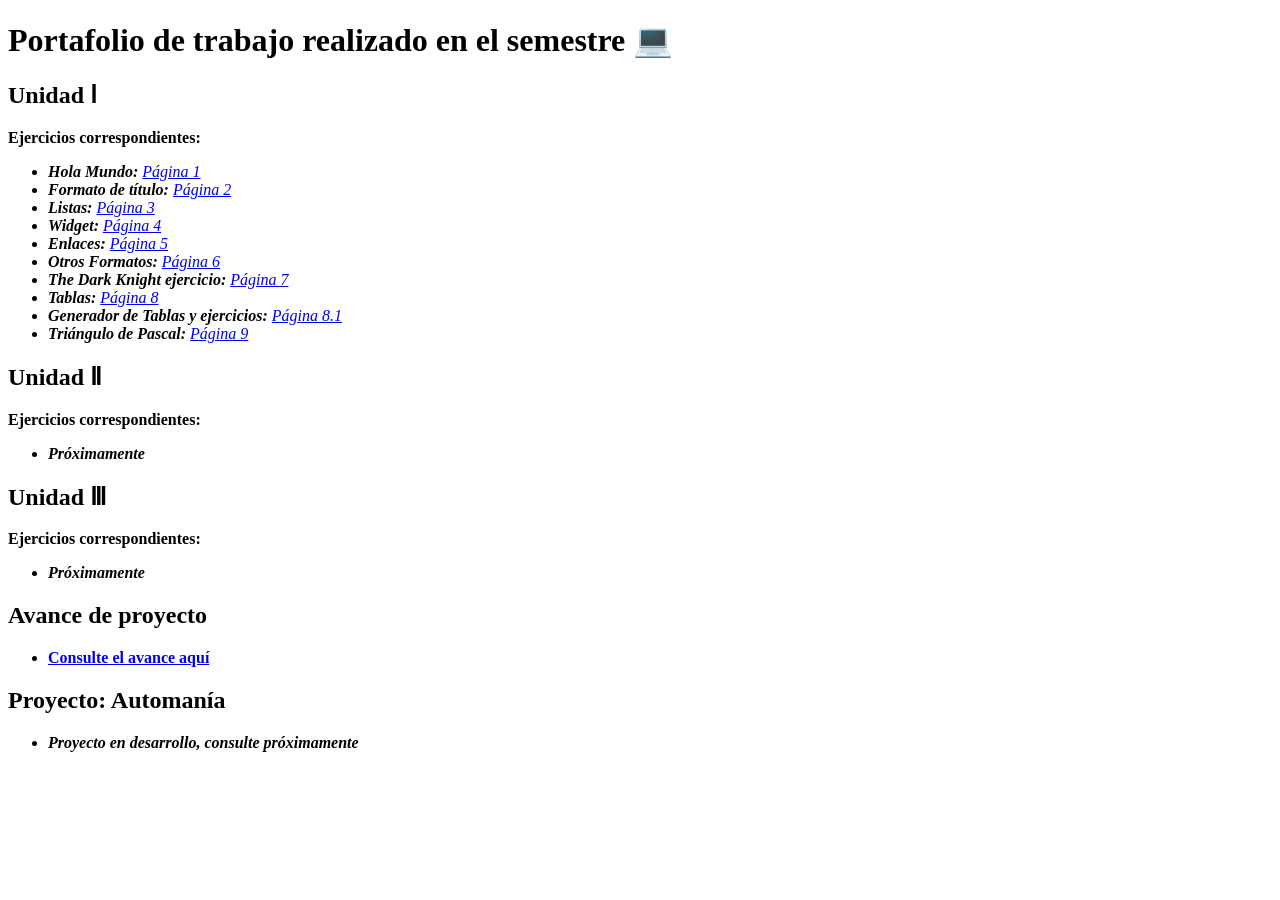
<file: index.html>
<!DOCTYPE html>
<html lang = "es">
  <head>
    <meta charset="utf-8">
    <title>Portafolio - Carlos Cañizales</title>
  </head>
  <body>
      
    
    <h1>Portafolio de trabajo realizado en el semestre 💻</h1>
      
    <h2>Unidad &#8544;</h2>
    <b>Ejercicios correspondientes:</b>
    <ul>
      <li><i><strong>Hola Mundo: </strong><a href="unidad_1/Pag1.html"> Página 1</a></i></li>
      <li><i><strong>Formato de título: </strong><a href="unidad_1/Pag2.html"> Página 2</a></i></li>
      <li><i><strong>Listas: </strong><a href="unidad_1/Pag3.html"> Página 3</a></i></li>
      <li><i><strong>Widget: </strong><a href="unidad_1/Pag4.html"> Página 4</a></i></li>
      <li><i><strong>Enlaces: </strong><a href="unidad_1/Pag5.html"> Página 5</a></i></li>
      <li><i><strong>Otros Formatos: </strong><a href="unidad_1/Pag6.html"> Página 6</a></i></li>
      <li><i><strong>The Dark Knight ejercicio: </strong><a href="unidad_1/Pag7.html"> Página 7</a></i></li>
      <li><i><strong>Tablas: </strong><a href="unidad_1/Pag8.html">Página 8</a></i></li>
      <li><i><strong>Generador de Tablas y ejercicios: </strong><a href="unidad_1/Pag8.1.html">Página 8.1</a></i></li>
      <li><i><strong>Triángulo de Pascal: </strong><a href="unidad_1/Pag9.html"> Página 9</a></i></li>
    </ul>

    
    <h2>Unidad &#8545;</h2>
    <b>Ejercicios correspondientes:</b>
    <ul>
        <li><b><i>Próximamente</i></b></li>
    </ul>
    
    <h2>Unidad &#8546;</h2>
    <b>Ejercicios correspondientes:</b>
    <ul>
        <li><b><i>Próximamente</i></b></li>
    </ul>
    
    <h2>Avance de proyecto</h2>
    <ul>
        <li><a href="proyecto/Avance_proyecto.html"><b>Consulte el avance aquí</b></a></li>
    </ul>
      
    <h2>Proyecto: Automanía</h2>
    <ul>
        <li><b><i>Proyecto en desarrollo, consulte próximamente</i></b></li>
    </ul>
  </body>
</html>
</file>
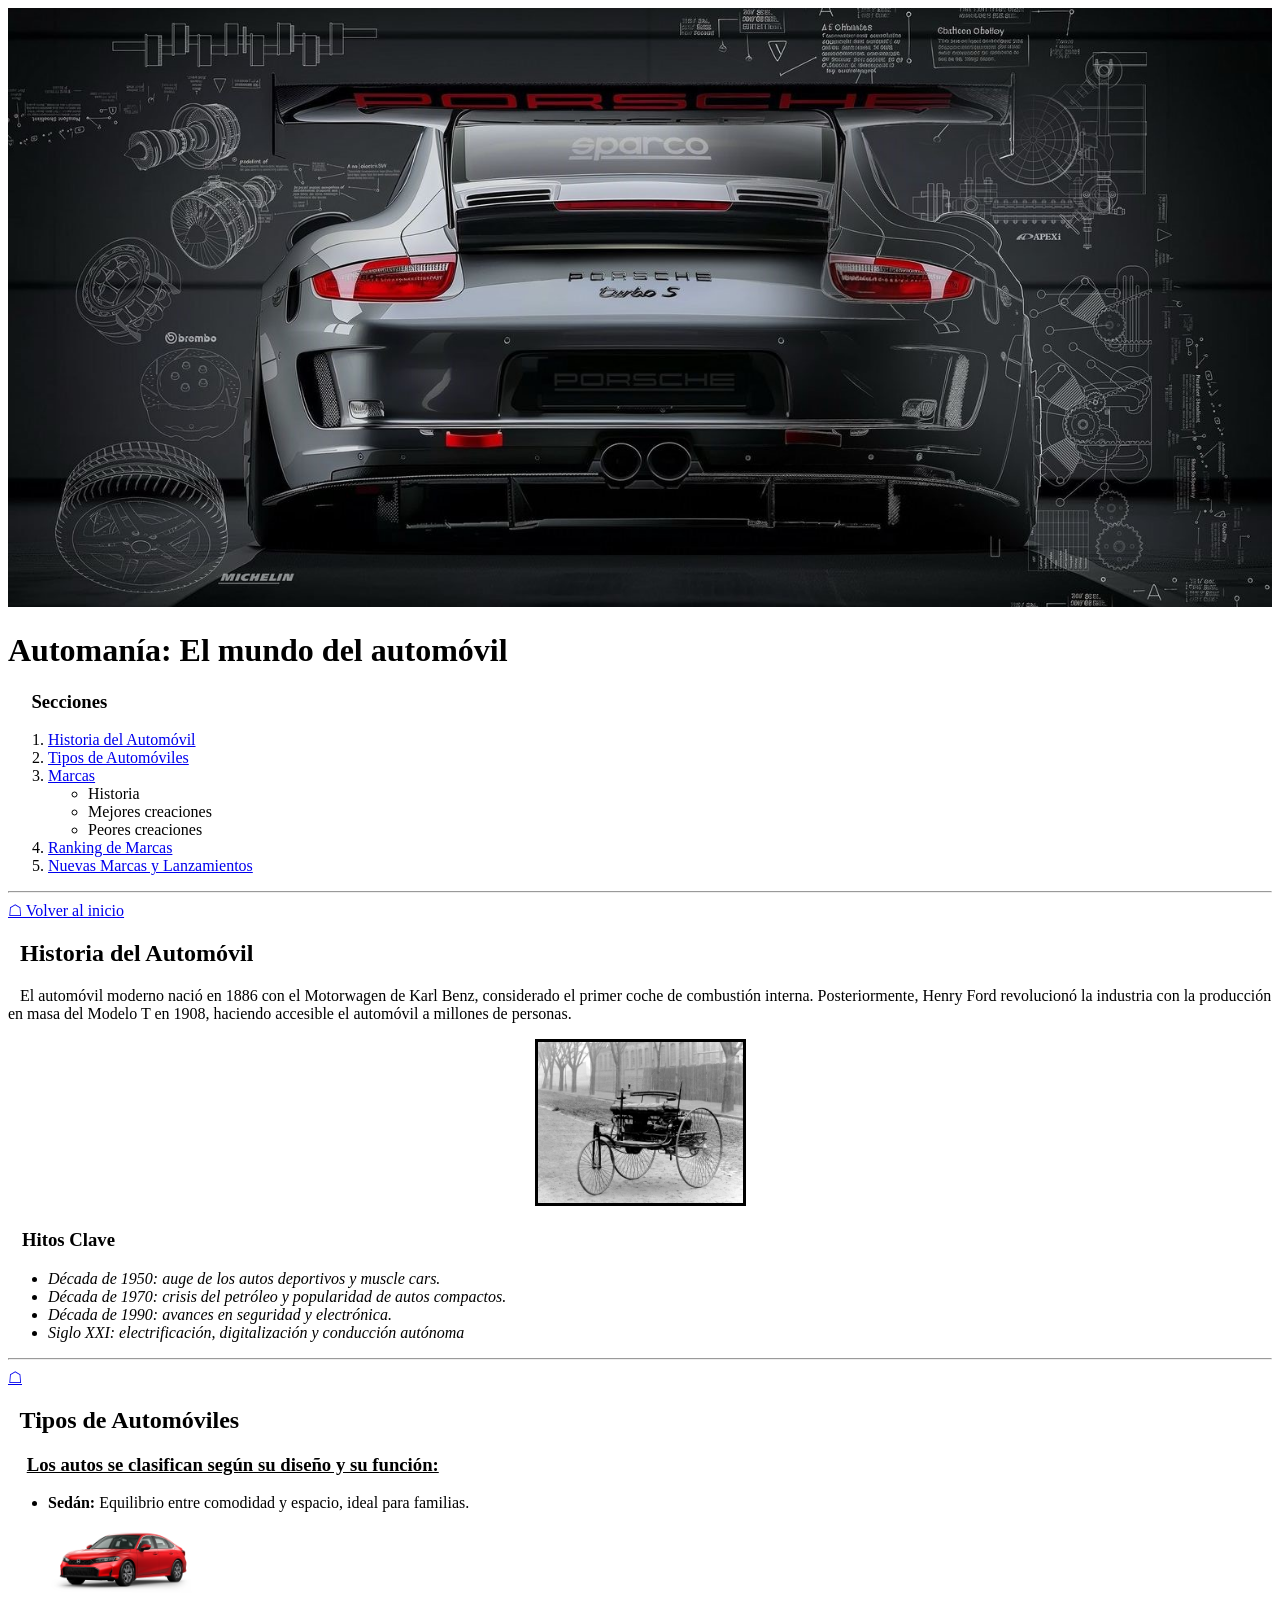
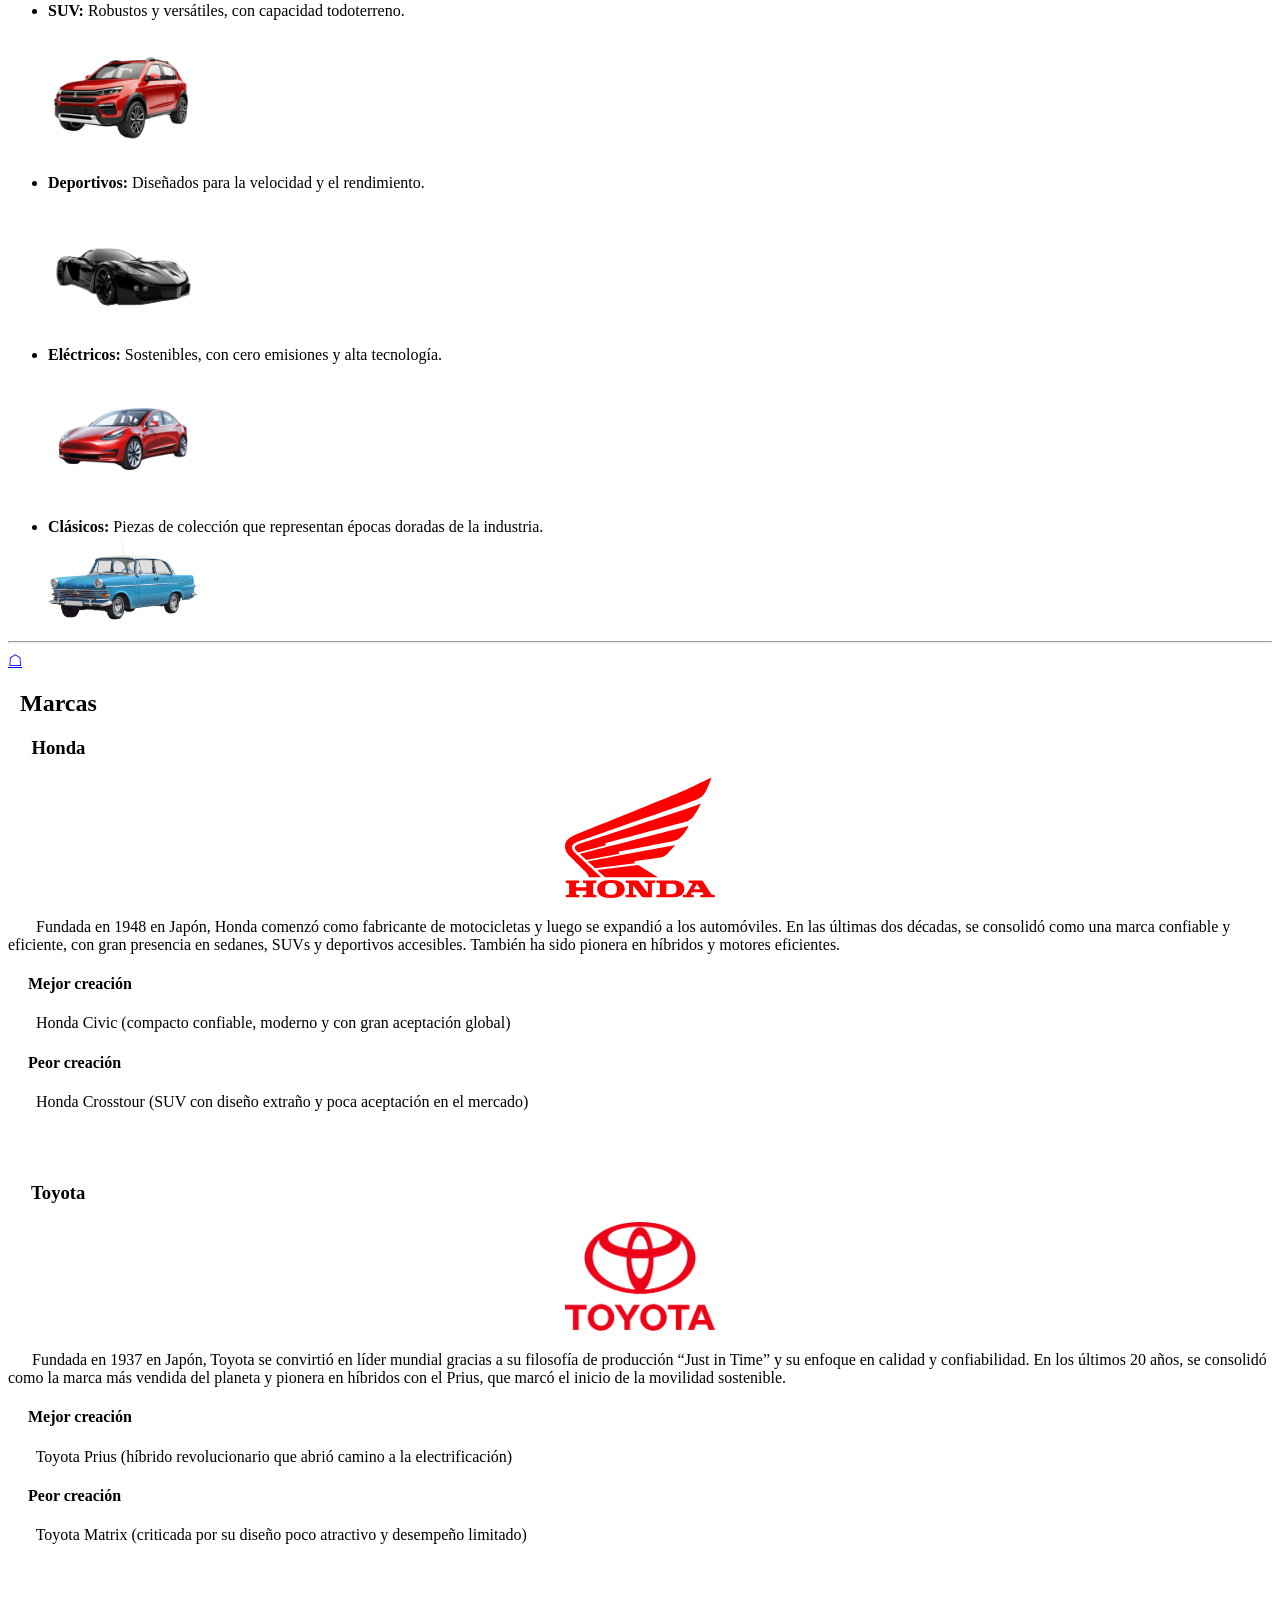
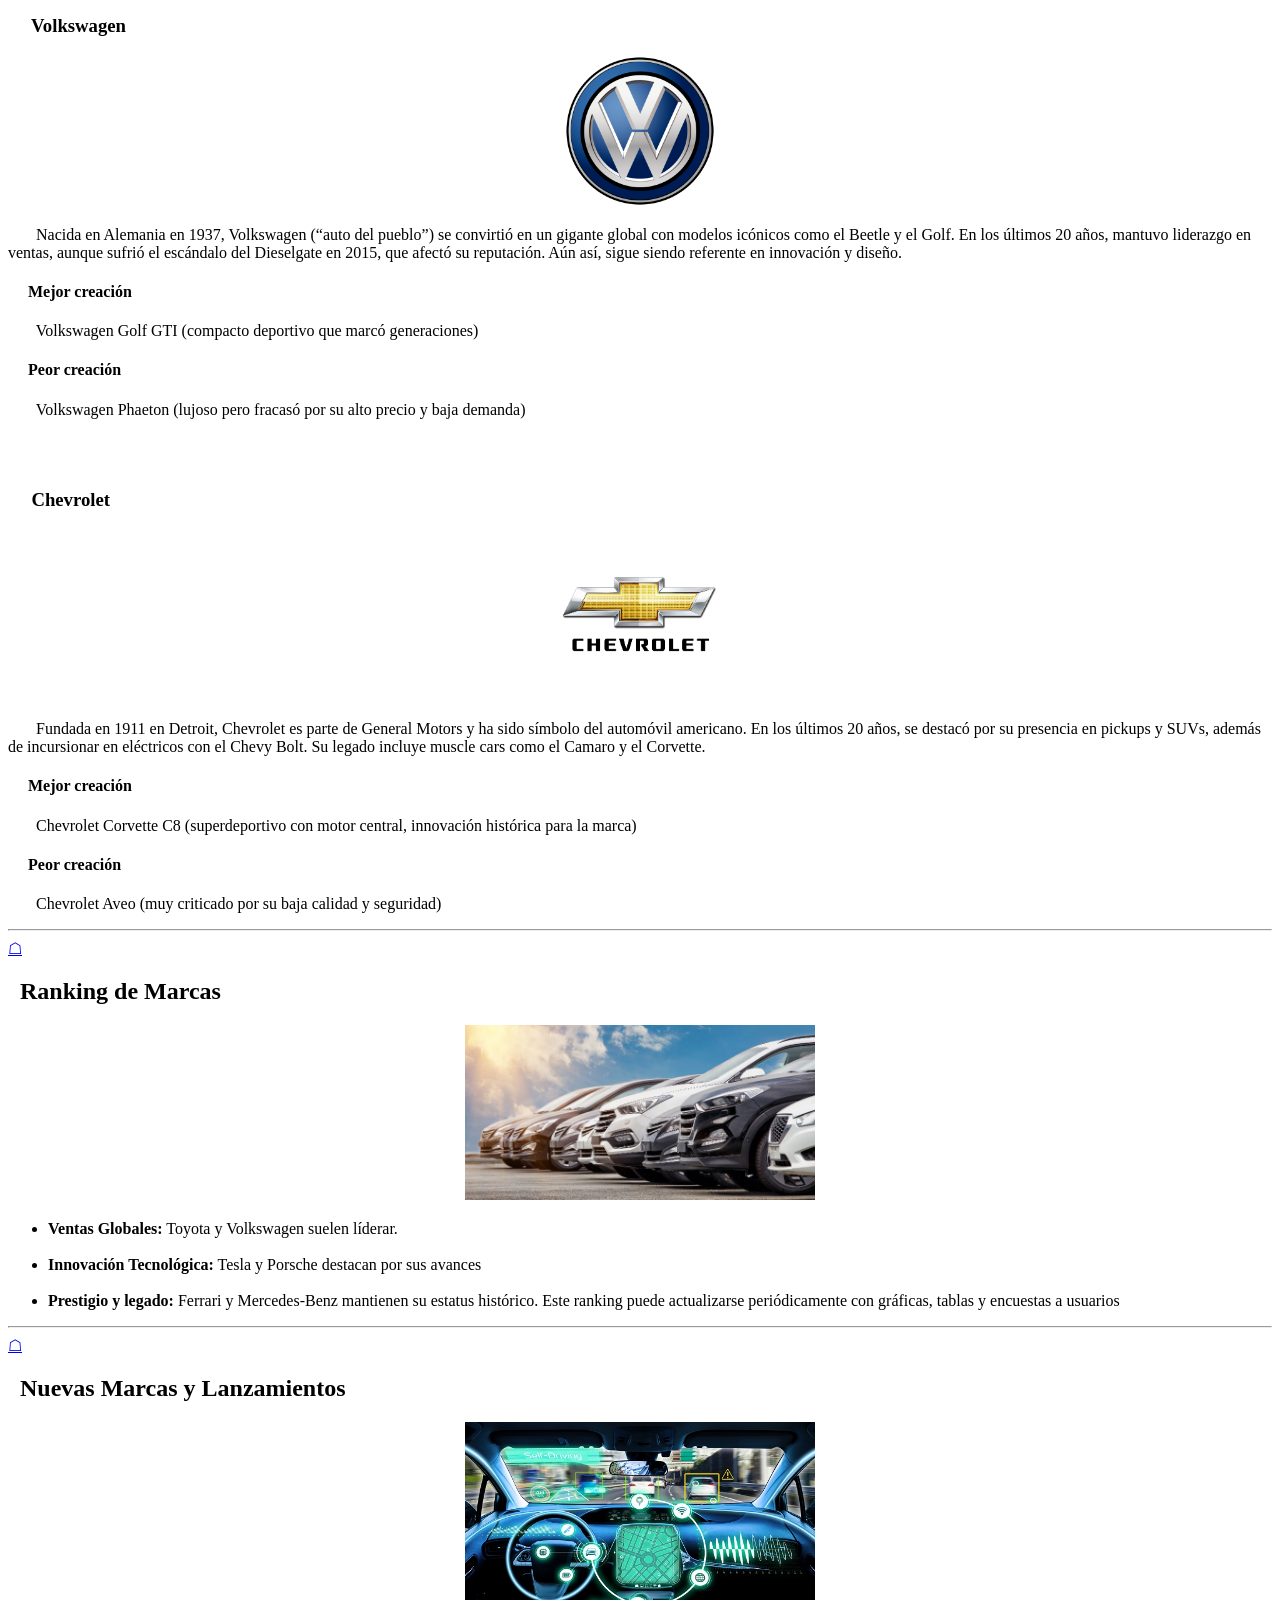
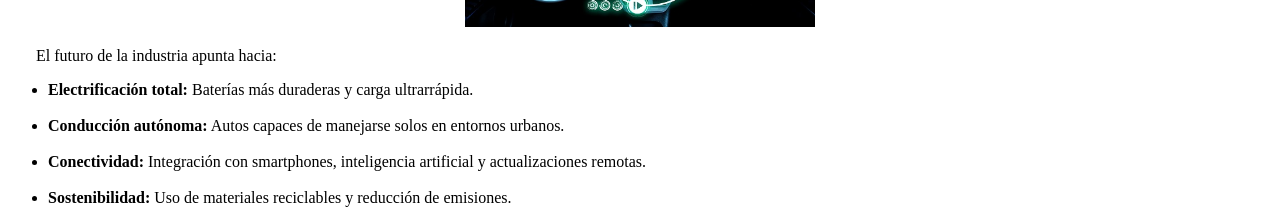
<file: proyecto/Avance_proyecto.html>
<!DOCTYPE html>
<html lang="en">
    <head>
        <meta charset="UTF-8" />
        <title>Automanía </title>
    </head>
    <body>
        <img id = "home" src="images/Banner Carro.jpg" alt = "Banner" width = "100%">
        <h1>Automanía: El mundo del automóvil</h1>
       
         <h3>&nbsp;&nbsp;&nbsp;&nbsp;&nbsp;Secciones</h3>
         <ol>
             <li><a href="#story">Historia del Automóvil</a></li>
             <li><a href="#types">Tipos de Automóviles</a></li>
             <li><a href="#marcas">Marcas </a></li>
                  <ul>
                     <li>Historia</li>
                     <li>Mejores creaciones</li>
                     <li>Peores creaciones</li>
                  </ul>
             <li><a href="#ranking">Ranking de Marcas</a></li>
             <li><a href="#future">Nuevas Marcas y Lanzamientos</a></li>
         </ol>
         <hr>
       
         <!-- Contenido -->
            <a href = "#home">&#9750; Volver al inicio</a>
            <h2 id = "story">&nbsp;&nbsp;Historia del Automóvil</h2>
            <p>&nbsp;&nbsp;&nbsp;El automóvil moderno nació en 1886 con el Motorwagen de Karl Benz, 
            considerado el primer coche de combustión interna. Posteriormente, Henry Ford revolucionó la industria con la producción en masa del
            Modelo T en 1908, haciendo accesible el automóvil a millones de personas.</p>
            <div align = "center">       
               <img border = "3" src = "images/motorwagen.jpg" width="205">
            </div>
            
            <h3>&nbsp;&nbsp;&nbsp;Hitos Clave</h3>
               <ul>
                  <li><i>Década de 1950: auge de los autos deportivos y muscle cars.</i></li>
                  <li><i>Década de 1970: crisis del petróleo y popularidad de autos compactos.</i></li>
                  <li><i>Década de 1990: avances en seguridad y electrónica.</i></li>
                  <li><i>Siglo XXI: electrificación, digitalización y conducción autónoma</i></li>
               </ul>
         <hr>
         
            <a href = "#home">&#9750;</a>
            <h2 id = "types">&nbsp;&nbsp;Tipos de Automóviles</h2>
            <h3>&nbsp;&nbsp;&nbsp;&nbsp;<u>Los autos se clasifican según su diseño y su función:</u></h3>
            <ul>
               <li><b>Sedán:</b> Equilibrio entre comodidad y espacio, ideal para familias.</li>
                  <img src = "images/Sedan.png" alt = "Sedan" width = "150">
               <li><b>SUV:</b> Robustos y versátiles, con capacidad todoterreno.</li>
                  <img src = "images/SUV.png" alt = "SUV" width = "150">
               <li><b>Deportivos:</b> Diseñados para la velocidad y el rendimiento.</li>
                  <img src = "images/Sport.png" alt = "Deportivo" width = "150">
               <li><b>Eléctricos:</b> Sostenibles, con cero emisiones y alta tecnología.</li>
                  <img src = "images/Electric.png" alt = "Eléctrico" width = "150">
               <li><b>Clásicos:</b> Piezas de colección que representan épocas doradas de la industria.</li>
                  <img src = "images/clasic.png" alt = "Clásico" width = "150">
            </ul>
         <hr>
            <a href = "#home">&#9750;</a>
            <h2 id = "marcas">&nbsp;&nbsp;Marcas</h2>
       
               <!-- HONDA -->
               <h3>&nbsp;&nbsp;&nbsp;&nbsp;&nbsp;Honda</h3>
                   <div align = "center">       
                         <img  src = "images/honda.svg" alt = "Honda Logo" width = "150">
                  </div>
                  <p>&nbsp;&nbsp;&nbsp;&nbsp;&nbsp;&nbsp;&nbsp;Fundada en 1948 en Japón, Honda comenzó como 
                     fabricante de motocicletas y luego se expandió a los automóviles. En las últimas dos 
                     décadas, se consolidó como una marca confiable y eficiente, con gran 
                     presencia en sedanes, SUVs y deportivos accesibles. También ha sido 
                     pionera en híbridos y motores eficientes.</p>
       
               <h4>&nbsp;&nbsp;&nbsp;&nbsp;&nbsp;Mejor creación</h4>
                  <p>&nbsp;&nbsp;&nbsp;&nbsp;&nbsp;&nbsp;&nbsp;Honda Civic (compacto confiable, moderno y con gran aceptación global)</p>
       
               <h4>&nbsp;&nbsp;&nbsp;&nbsp;&nbsp;Peor creación</h4>
                  <p>&nbsp;&nbsp;&nbsp;&nbsp;&nbsp;&nbsp;&nbsp;Honda Crosstour (SUV con diseño extraño y poca aceptación en el mercado)</p>
               <br><br>
       
               <!-- TOYOTA -->
               <h3>&nbsp;&nbsp;&nbsp;&nbsp;&nbsp;Toyota</h3>
                   <div align = "center">       
                         <img  src = "images/toyota.png" alt = "Honda Logo" width = "150">
                  </div>
                  <p>&nbsp;&nbsp;&nbsp;&nbsp;&nbsp;&nbsp;Fundada en 1937 en Japón, Toyota se convirtió en líder mundial
                     gracias a su filosofía de producción “Just in Time” y su enfoque en
                     calidad y confiabilidad. En los últimos 20 años, se consolidó como la 
                     marca más vendida del planeta y pionera en híbridos con el Prius,
                     que marcó el inicio de la movilidad sostenible.</p>
       
               <h4>&nbsp;&nbsp;&nbsp;&nbsp;&nbsp;Mejor creación</h4>
                  <p>&nbsp;&nbsp;&nbsp;&nbsp;&nbsp;&nbsp;&nbsp;Toyota Prius (híbrido revolucionario que abrió camino a la electrificación)</p>
       
               <h4>&nbsp;&nbsp;&nbsp;&nbsp;&nbsp;Peor creación</h4>
                  <p>&nbsp;&nbsp;&nbsp;&nbsp;&nbsp;&nbsp;&nbsp;Toyota Matrix (criticada por su diseño poco atractivo y desempeño limitado)</p>
               <br><br>
       
               <!-- VOLKSWAGEN -->
               <h3>&nbsp;&nbsp;&nbsp;&nbsp;&nbsp;Volkswagen</h3>
                   <div align = "center">       
                         <img  src = "images/volkswagen.png" alt = "Honda Logo" width = "150">
                  </div>
                  <p>&nbsp;&nbsp;&nbsp;&nbsp;&nbsp;&nbsp;&nbsp;Nacida en Alemania en 1937, Volkswagen (“auto del pueblo”) se 
                     convirtió en un gigante global con modelos icónicos como el Beetle y 
                     el Golf. En los últimos 20 años, mantuvo liderazgo en ventas, aunque 
                     sufrió el escándalo del Dieselgate en 2015, que afectó su reputación.
                     Aún así, sigue siendo referente en innovación y diseño.</p>
       
               <h4>&nbsp;&nbsp;&nbsp;&nbsp;&nbsp;Mejor creación</h4>
                   <p>&nbsp;&nbsp;&nbsp;&nbsp;&nbsp;&nbsp;&nbsp;Volkswagen Golf GTI (compacto deportivo que marcó generaciones)</p>

               <h4>&nbsp;&nbsp;&nbsp;&nbsp;&nbsp;Peor creación</h4>
                  <p>&nbsp;&nbsp;&nbsp;&nbsp;&nbsp;&nbsp;&nbsp;Volkswagen Phaeton (lujoso pero fracasó por su alto precio y baja demanda)</p>

               <br><br>
       
               <!-- CHEVROLET -->
               <h3>&nbsp;&nbsp;&nbsp;&nbsp;&nbsp;Chevrolet</h3>
                   <div align = "center">       
                         <img  src = "images/chevrolet.png" alt = "Honda Logo" width = "170">
                  </div>
                  <p>&nbsp;&nbsp;&nbsp;&nbsp;&nbsp;&nbsp;&nbsp;Fundada en 1911 en Detroit, Chevrolet es parte de General Motors 
                     y ha sido símbolo del automóvil americano. En los últimos 20 años, 
                     se destacó por su presencia en pickups y SUVs, además de incursionar en 
                     eléctricos con el Chevy Bolt. Su legado incluye muscle cars como el 
                     Camaro y el Corvette.</p>
       
               <h4>&nbsp;&nbsp;&nbsp;&nbsp;&nbsp;Mejor creación</h4>
                  <p>&nbsp;&nbsp;&nbsp;&nbsp;&nbsp;&nbsp;&nbsp;Chevrolet Corvette C8 (superdeportivo con motor central, innovación histórica para la marca)</p>

       
               <h4>&nbsp;&nbsp;&nbsp;&nbsp;&nbsp;Peor creación</h4>
                  <p>&nbsp;&nbsp;&nbsp;&nbsp;&nbsp;&nbsp;&nbsp;Chevrolet Aveo (muy criticado por su baja calidad y seguridad)</p>
         <hr>
            <a href = "#home">&#9750;</a>
            <h2 id = "ranking">&nbsp;&nbsp;Ranking de Marcas</h2>
                  <div align = "center">       
                         <img  src = "images/cars.jpg" alt = "Carros" width = "350">
                  </div>
               <ul>
                  <li><b>Ventas Globales:</b> Toyota y Volkswagen suelen líderar.</li>
                  <br>
                  <li><b>Innovación Tecnológica:</b> Tesla y Porsche destacan por sus avances</li>
                  <br>
                  <li><b>Prestigio y legado:</b>  Ferrari y Mercedes-Benz mantienen su estatus histórico.
                  Este ranking puede actualizarse periódicamente con gráficas, tablas y encuestas a usuarios</li>
               </ul>
       
       <hr>
            <a href = "#home">&#9750;</a>
            <h2 id = "future">&nbsp;&nbsp;Nuevas Marcas y Lanzamientos</h2>
               <div align = "center">       
                         <img  src = "images/carfuture.jpg" alt = "Futuro del auto" width = "350">
               </div>
               <p>&nbsp;&nbsp;&nbsp;&nbsp;&nbsp;&nbsp;&nbsp;El futuro de la industria apunta hacia:</p>
                <ul>
                  <li><b>Electrificación total:</b> Baterías más duraderas y carga ultrarrápida.</li>
                  <br>
                  <li><b>Conducción autónoma:</b> Autos capaces de manejarse solos en entornos urbanos.</li>
                  <br>
                  <li><b>Conectividad:</b>  Integración con smartphones, inteligencia artificial y actualizaciones remotas.</li>
                  <br>
                  <li><b>Sostenibilidad:</b> Uso de materiales reciclables y reducción de emisiones.</li>
               </ul>
    </body>
</html>
</file>
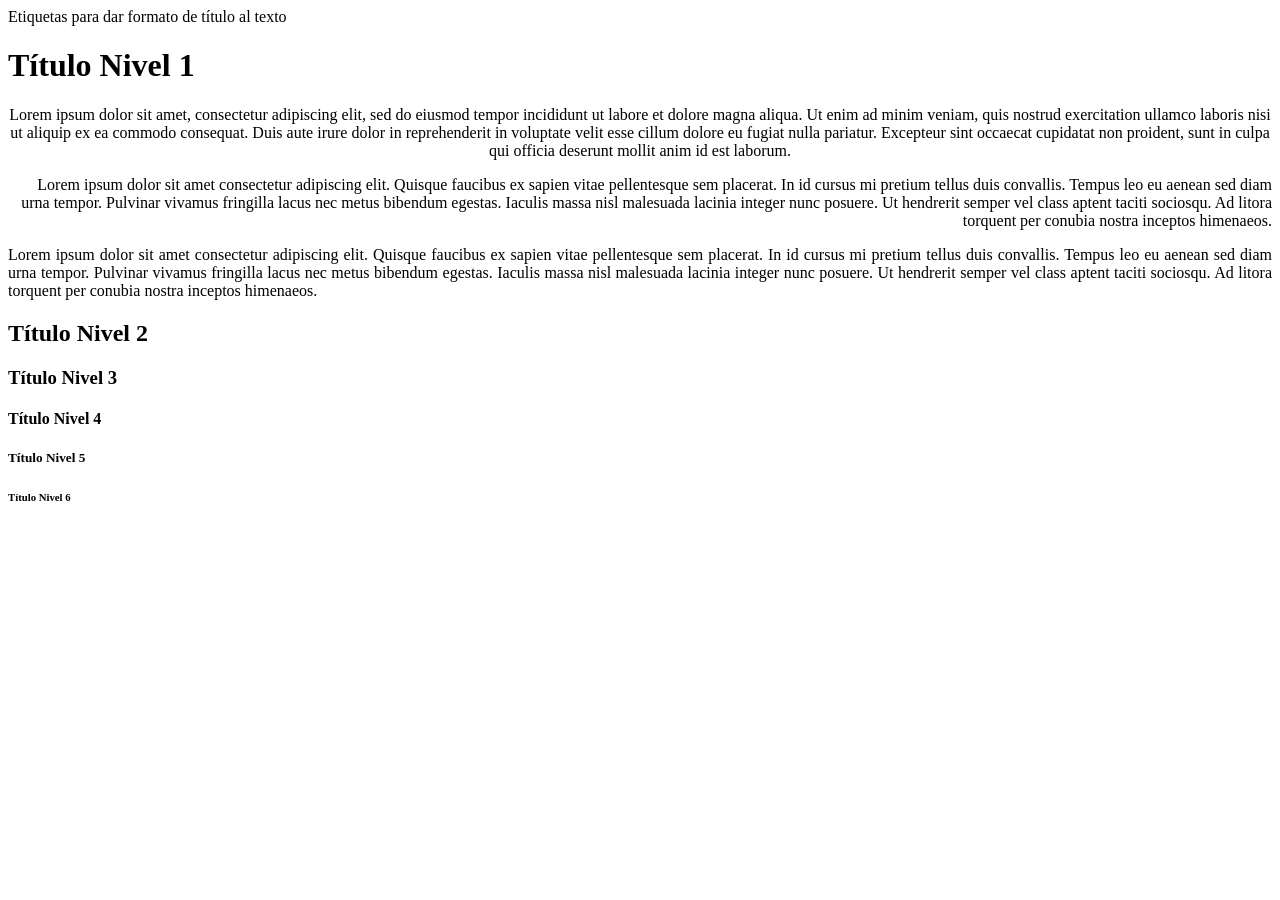
<file: unidad_1/Pag2.html>
<!DOCTYPE html>
<html>
  <head>
    <title>Formato de título</title>
  </head>
  <body>
    Etiquetas para dar formato de título al texto
    <h1>Título Nivel 1</h1>
    <p align = "center">
      Lorem ipsum dolor sit amet, consectetur adipiscing elit, sed do eiusmod tempor incididunt ut labore et dolore magna aliqua. Ut enim ad minim veniam, quis nostrud exercitation ullamco laboris nisi ut aliquip ex ea commodo consequat. Duis aute irure dolor in reprehenderit in voluptate velit esse cillum dolore eu fugiat nulla pariatur. Excepteur sint occaecat cupidatat non proident, sunt in culpa qui officia deserunt mollit anim id est laborum.
    </p>
    <p align = "right">
      Lorem ipsum dolor sit amet consectetur adipiscing elit. Quisque faucibus ex sapien vitae pellentesque sem placerat. In id cursus mi pretium tellus duis convallis. Tempus leo eu aenean sed diam urna tempor. Pulvinar vivamus fringilla lacus nec metus bibendum egestas. Iaculis massa nisl malesuada lacinia integer nunc posuere. Ut hendrerit semper vel class aptent taciti sociosqu. Ad litora torquent per conubia nostra inceptos himenaeos.
    </p>
    <p align = "justify">
      Lorem ipsum dolor sit amet consectetur adipiscing elit. Quisque faucibus ex sapien vitae pellentesque sem placerat. In id cursus mi pretium tellus duis convallis. Tempus leo eu aenean sed diam urna tempor. Pulvinar vivamus fringilla lacus nec metus bibendum egestas. Iaculis massa nisl malesuada lacinia integer nunc posuere. Ut hendrerit semper vel class aptent taciti sociosqu. Ad litora torquent per conubia nostra inceptos himenaeos.
    </p>
    <h2>Título Nivel 2</h2>
    <h3>Título Nivel 3</h3>
    <h4>Título Nivel 4</h4>
    <h5>Título Nivel 5</h5>
    <h6>Título Nivel 6</h6>
  </body>
</html>
</file>
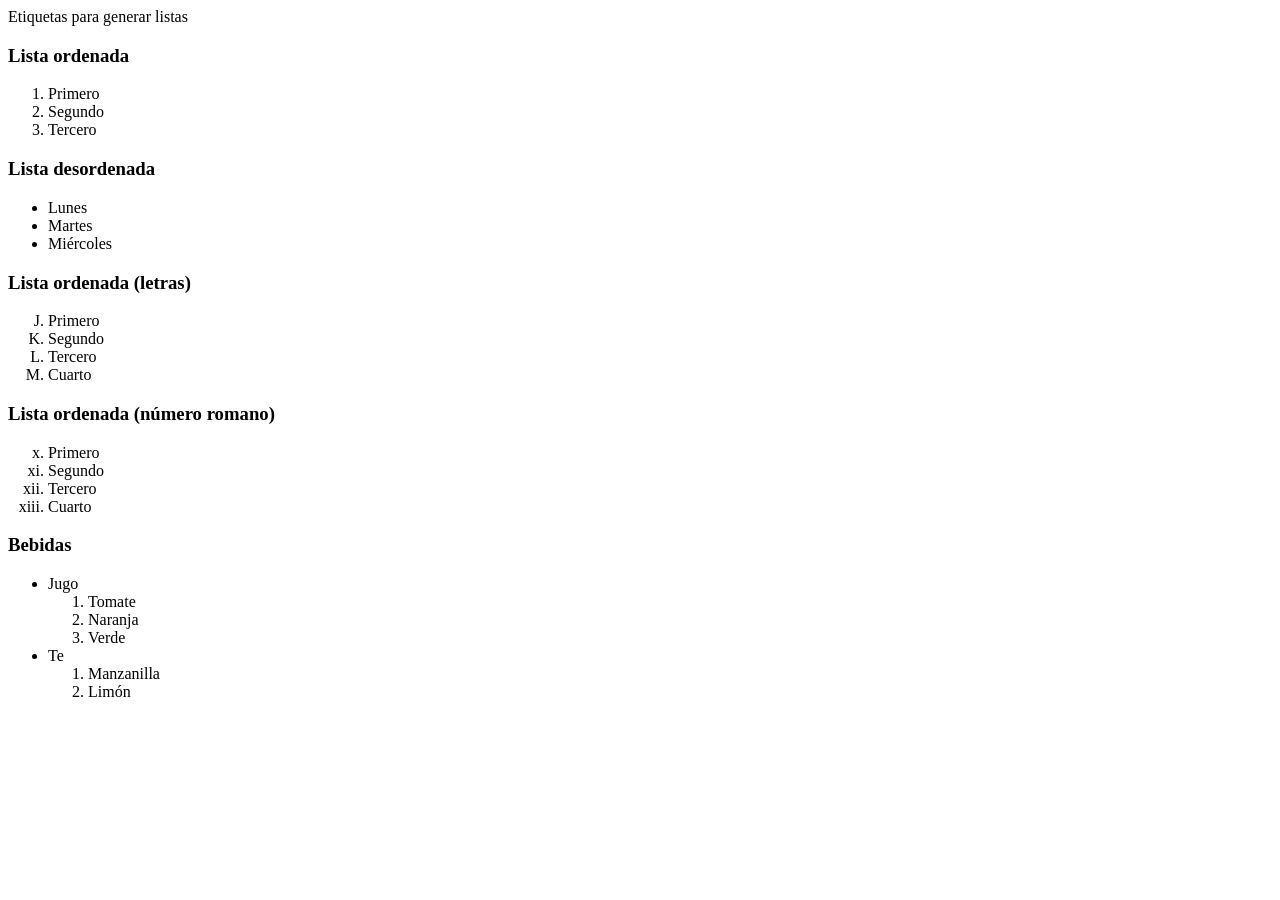
<file: unidad_1/Pag3.html>
<!DOCTYPE html>
<html>
 <head>
     <title>Listas</title> 
     <meta charset = "utf-8">
 </head>
    <body>
        Etiquetas para generar listas
        <h3>Lista ordenada</h3>
        <ol>
            <li>Primero</li>
            <li>Segundo</li>
            <li>Tercero</li>
        </ol>
        
        <h3>Lista desordenada</h3>
        <ul>
            <li>Lunes</li>
            <li>Martes</li>
            <li>Miércoles</li>
        </ul>
        
        <h3>Lista ordenada (letras)</h3>
        <ol type="A" start="10">
            <li>Primero</li>
            <li>Segundo</li>
            <li>Tercero</li>
            <li>Cuarto</li>
        </ol>
        
        <h3>Lista ordenada (número romano)</h3>
        <ol type="i" start="10">
            <li>Primero</li>
            <li>Segundo</li>
            <li>Tercero</li>
            <li>Cuarto</li>
        </ol>
        
        <h3>Bebidas</h3>
        <ul>
         <li>Jugo
            <ol>
                <li>Tomate</li>
                <li>Naranja</li>
                <li>Verde</li>
            </ol>
         </li>
         
         <li>Te
            <ol>
                <li>Manzanilla</li>
                <li>Limón</li>
            </ol>
         </li>
        </ul>
    </body>
</html>
</file>
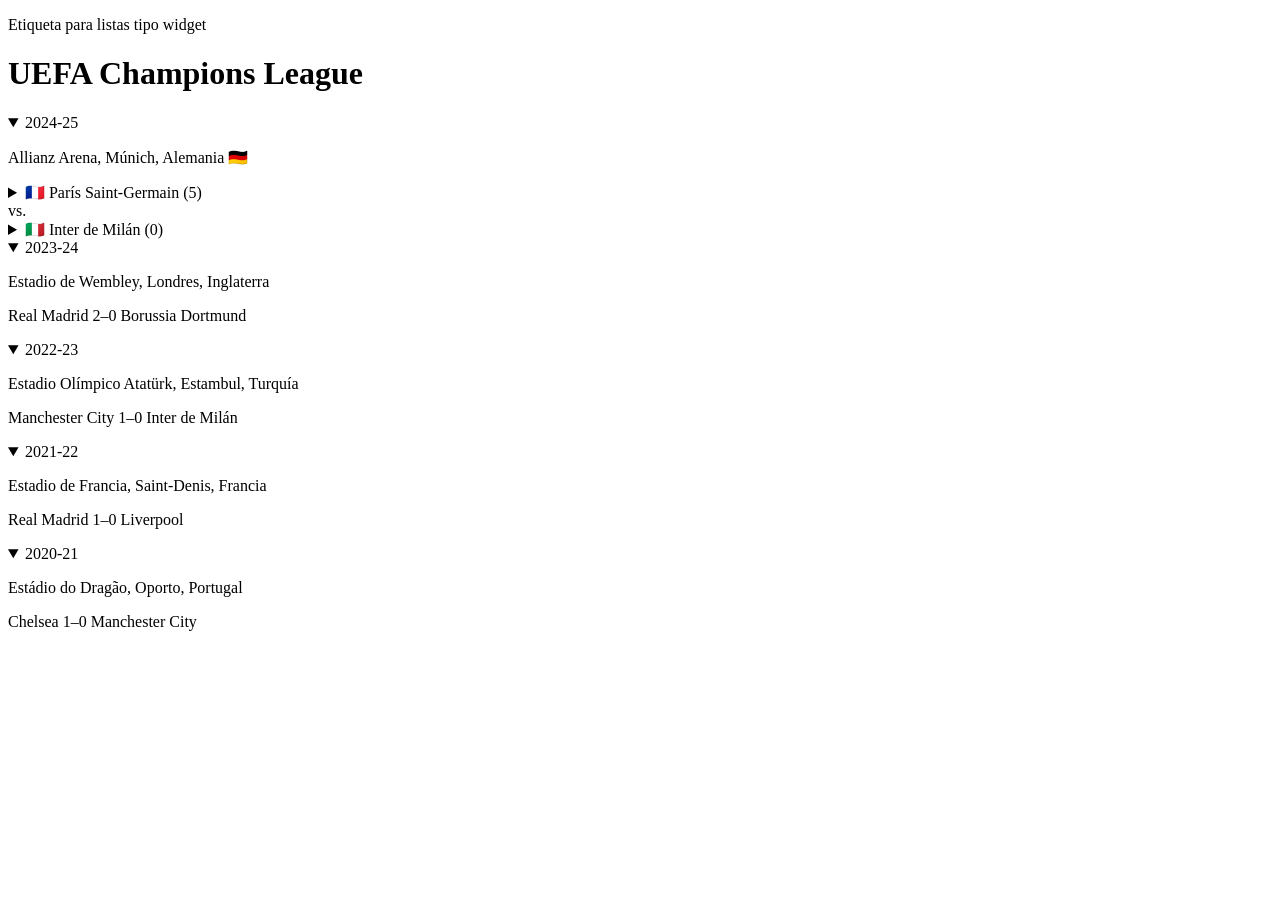
<file: unidad_1/Pag4.html>
<!DOCTYPE html>
<html lang="es">
   <head>
      <meta charset="UTF-8">
      <title>Ejercicio HTML</title>
   </head>
    <body>
    <p>Etiqueta para listas tipo widget</p>
    
    <h1>UEFA Champions League</h1>

    <details open>
        <summary>2024-25</summary>
        <p>Allianz Arena, Múnich, Alemania 🇩🇪</p>
        <details>
            <summary>🇫🇷 París Saint-Germain (5)</summary>
            <p>Finalista en 2020, el club busca consolidar su dominio europeo tras años de presencia constante en las fases finales de la Champions League.</p>
        </details>
        vs.
        <details>
            <summary>🇮🇹 Inter de Milán (0)</summary>
            <p>Histórico triple campeón de Europa (1964, 1965 y 2010), el conjunto italiano destaca por su solidez competitiva en el torneo continental.</p>
        </details>
    </details>

    <details open>
        <summary>2023-24</summary>
        <p>Estadio de Wembley, Londres, Inglaterra</p>
        <p>Real Madrid 2–0 Borussia Dortmund</p>
    </details>

    <details open>
        <summary>2022-23</summary>
        <p>Estadio Olímpico Atatürk, Estambul, Turquía</p>
        <p>Manchester City 1–0 Inter de Milán</p>
    </details>

    <details open>
        <summary>2021-22</summary>
        <p>Estadio de Francia, Saint-Denis, Francia</p>
        <p>Real Madrid 1–0 Liverpool</p>
    </details>

    <details open>
        <summary>2020-21</summary>
        <p>Estádio do Dragão, Oporto, Portugal</p>
        <p>Chelsea 1–0 Manchester City</p>
    </details>
  </body>
</html>
</file>
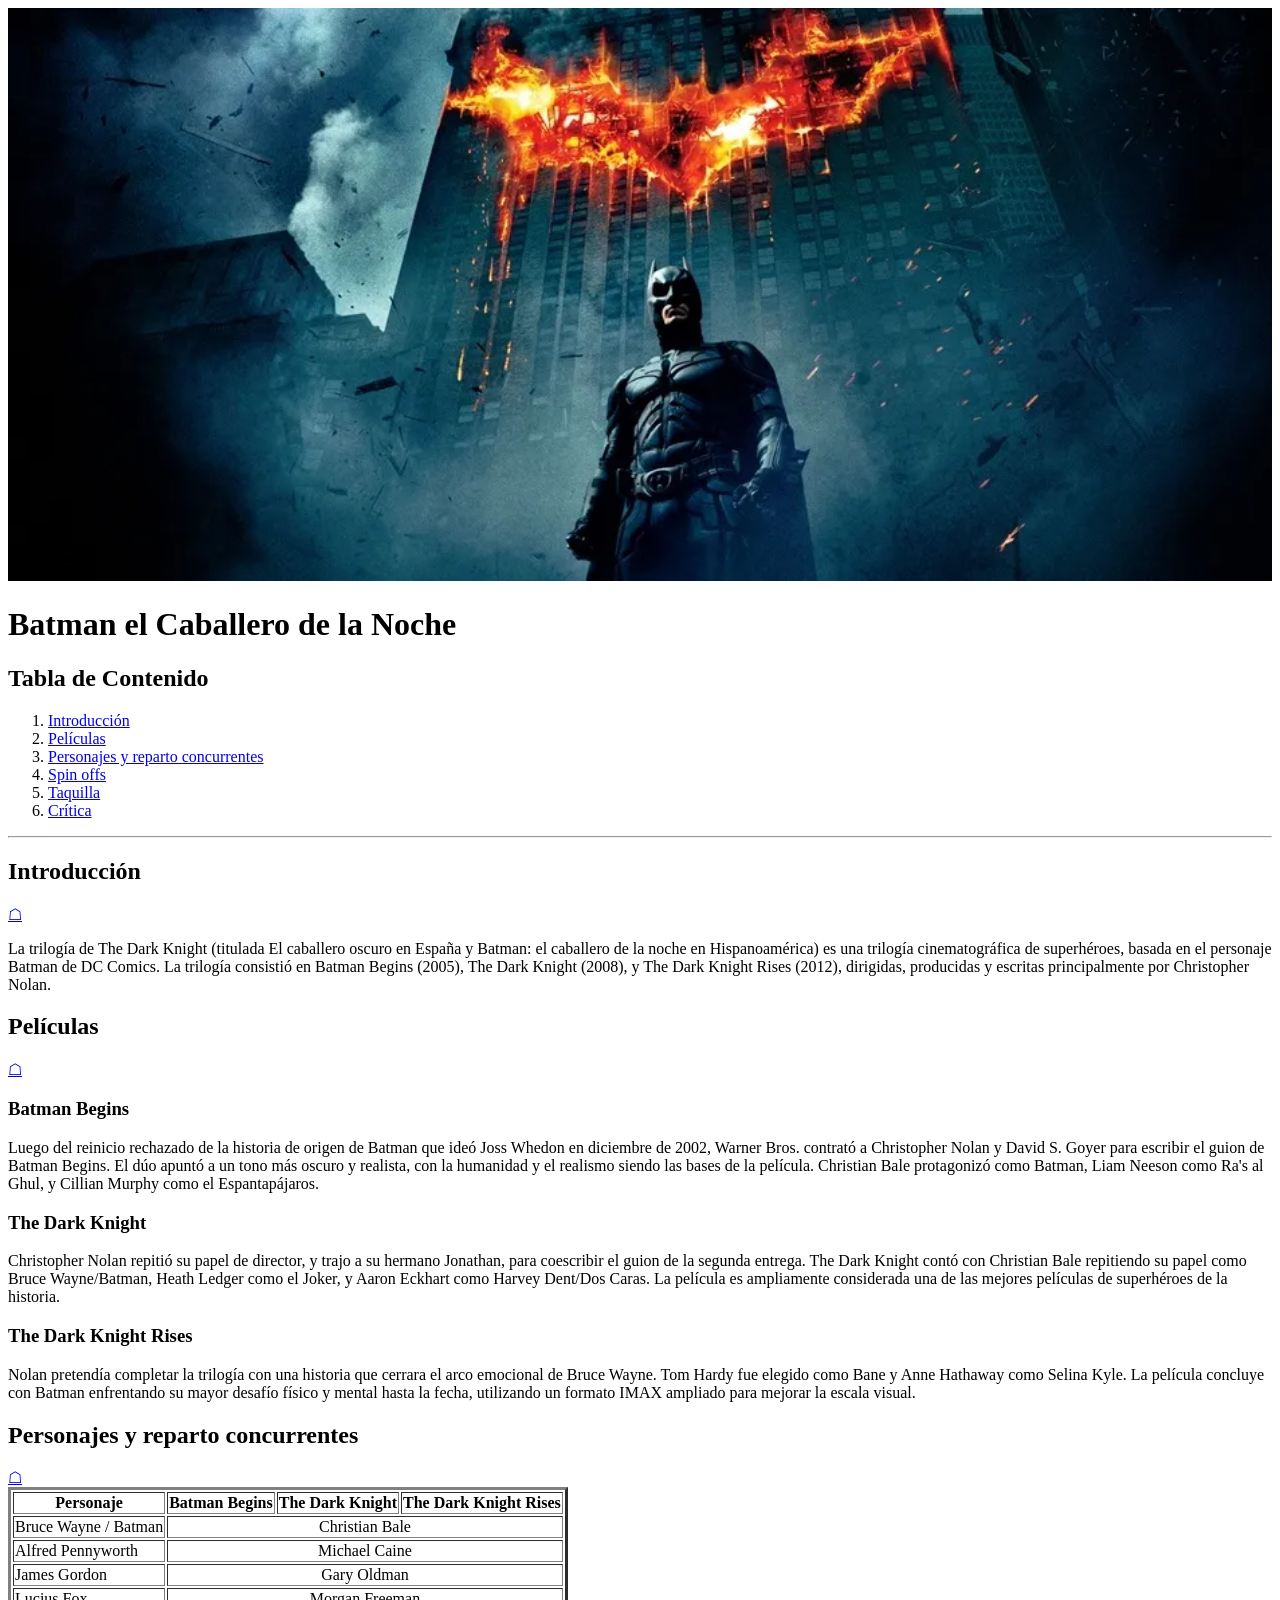
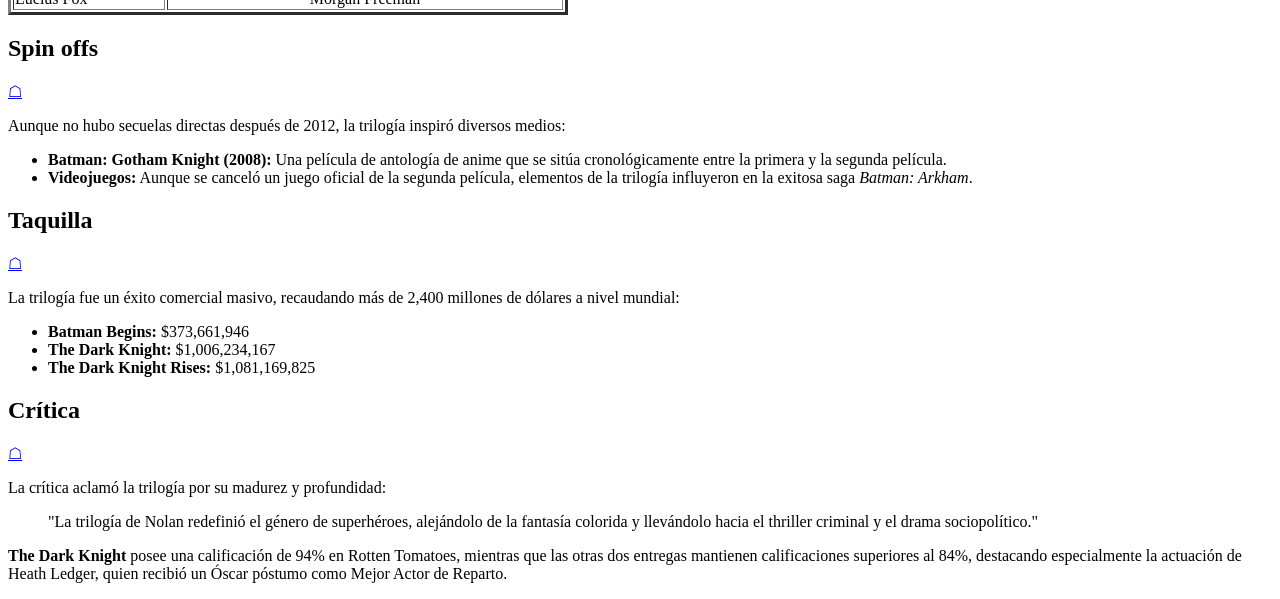
<file: unidad_1/Pag7.html>
<!DOCTYPE html>
<html lang="es">
    <head>
        <meta charset="UTF-8" />
        <title>The Dark Knight (trilogía)</title>
    </head>
    <body>
        <img id="home" src="imagenes/Banner.webp" alt="Banner" width="100%">
        
        <h1>Batman el Caballero de la Noche</h1>
        
        <h2>Tabla de Contenido</h2>
        <ol>
          <li><a href="#intro">Introducción</a></li>
          <li><a href="#movies">Películas</a></li>
          <li><a href="#cast">Personajes y reparto concurrentes</a></li>
          <li><a href="#spinof">Spin offs</a></li>
          <li><a href="#cash">Taquilla</a></li>
          <li><a href="#review">Crítica</a></li>
        </ol>
        
        <hr>

        <h2 id="intro">Introducción</h2>
        <a href="#home" title="Volver arriba">&#9750;</a>
        <p>La trilogía de The Dark Knight (titulada El caballero oscuro en España y Batman: el caballero de la noche en Hispanoamérica) es una trilogía cinematográfica de superhéroes, basada en el personaje Batman de DC Comics. La trilogía consistió en Batman Begins (2005), The Dark Knight (2008), y The Dark Knight Rises (2012), dirigidas, producidas y escritas principalmente por Christopher Nolan.</p>

        <h2 id="movies">Películas</h2>
        <a href="#home">&#9750;</a>
        
        <h3>Batman Begins</h3>
        <p>Luego del reinicio rechazado de la historia de origen de Batman que ideó Joss Whedon en diciembre de 2002, Warner Bros. contrató a Christopher Nolan y David S. Goyer para escribir el guion de Batman Begins. El dúo apuntó a un tono más oscuro y realista, con la humanidad y el realismo siendo las bases de la película. Christian Bale protagonizó como Batman, Liam Neeson como Ra's al Ghul, y Cillian Murphy como el Espantapájaros.</p>
        
        <h3>The Dark Knight</h3>
        <p>Christopher Nolan repitió su papel de director, y trajo a su hermano Jonathan, para coescribir el guion de la segunda entrega. The Dark Knight contó con Christian Bale repitiendo su papel como Bruce Wayne/Batman, Heath Ledger como el Joker, y Aaron Eckhart como Harvey Dent/Dos Caras. La película es ampliamente considerada una de las mejores películas de superhéroes de la historia.</p>
        
        <h3>The Dark Knight Rises</h3>
        <p>Nolan pretendía completar la trilogía con una historia que cerrara el arco emocional de Bruce Wayne. Tom Hardy fue elegido como Bane y Anne Hathaway como Selina Kyle. La película concluye con Batman enfrentando su mayor desafío físico y mental hasta la fecha, utilizando un formato IMAX ampliado para mejorar la escala visual.</p>

        <h2 id="cast">Personajes y reparto concurrentes</h2>
        <a href="#home">&#9750;</a>
        <table border = "3">
            <tr>
                <th>Personaje</th>
                <th>Batman Begins</th>
                <th>The Dark Knight</th>
                <th>The Dark Knight Rises</th>
            </tr>
            <tr>
                <td>Bruce Wayne / Batman</td>
                <td colspan="3" style="text-align:center">Christian Bale</td>
            </tr>
            <tr>
                <td>Alfred Pennyworth</td>
                <td colspan="3" style="text-align:center">Michael Caine</td>
            </tr>
            <tr>
                <td>James Gordon</td>
                <td colspan="3" style="text-align:center">Gary Oldman</td>
            </tr>
            <tr>
                <td>Lucius Fox</td>
                <td colspan="3" style="text-align:center">Morgan Freeman</td>
            </tr>
        </table>

        <h2 id="spinof">Spin offs</h2>
        <a href="#home">&#9750;</a>
        <p>Aunque no hubo secuelas directas después de 2012, la trilogía inspiró diversos medios:</p>
        <ul>
            <li><strong>Batman: Gotham Knight (2008):</strong> Una película de antología de anime que se sitúa cronológicamente entre la primera y la segunda película.</li>
            <li><strong>Videojuegos:</strong> Aunque se canceló un juego oficial de la segunda película, elementos de la trilogía influyeron en la exitosa saga <em>Batman: Arkham</em>.</li>
        </ul>

        <h2 id="cash">Taquilla</h2>
        <a href="#home">&#9750;</a>
        <p>La trilogía fue un éxito comercial masivo, recaudando más de 2,400 millones de dólares a nivel mundial:</p>
        <ul>
            <li><strong>Batman Begins:</strong> $373,661,946</li>
            <li><strong>The Dark Knight:</strong> $1,006,234,167</li>
            <li><strong>The Dark Knight Rises:</strong> $1,081,169,825</li>
        </ul>

        <h2 id="review">Crítica</h2>
        <a href="#home">&#9750;</a>
        <p>La crítica aclamó la trilogía por su madurez y profundidad:</p>
        <blockquote>
            "La trilogía de Nolan redefinió el género de superhéroes, alejándolo de la fantasía colorida y llevándolo hacia el thriller criminal y el drama sociopolítico."
        </blockquote>
        <p><strong>The Dark Knight</strong> posee una calificación de 94% en Rotten Tomatoes, mientras que las otras dos entregas mantienen calificaciones superiores al 84%, destacando especialmente la actuación de Heath Ledger, quien recibió un Óscar póstumo como Mejor Actor de Reparto.</p>

    </body>
</html>
</file>
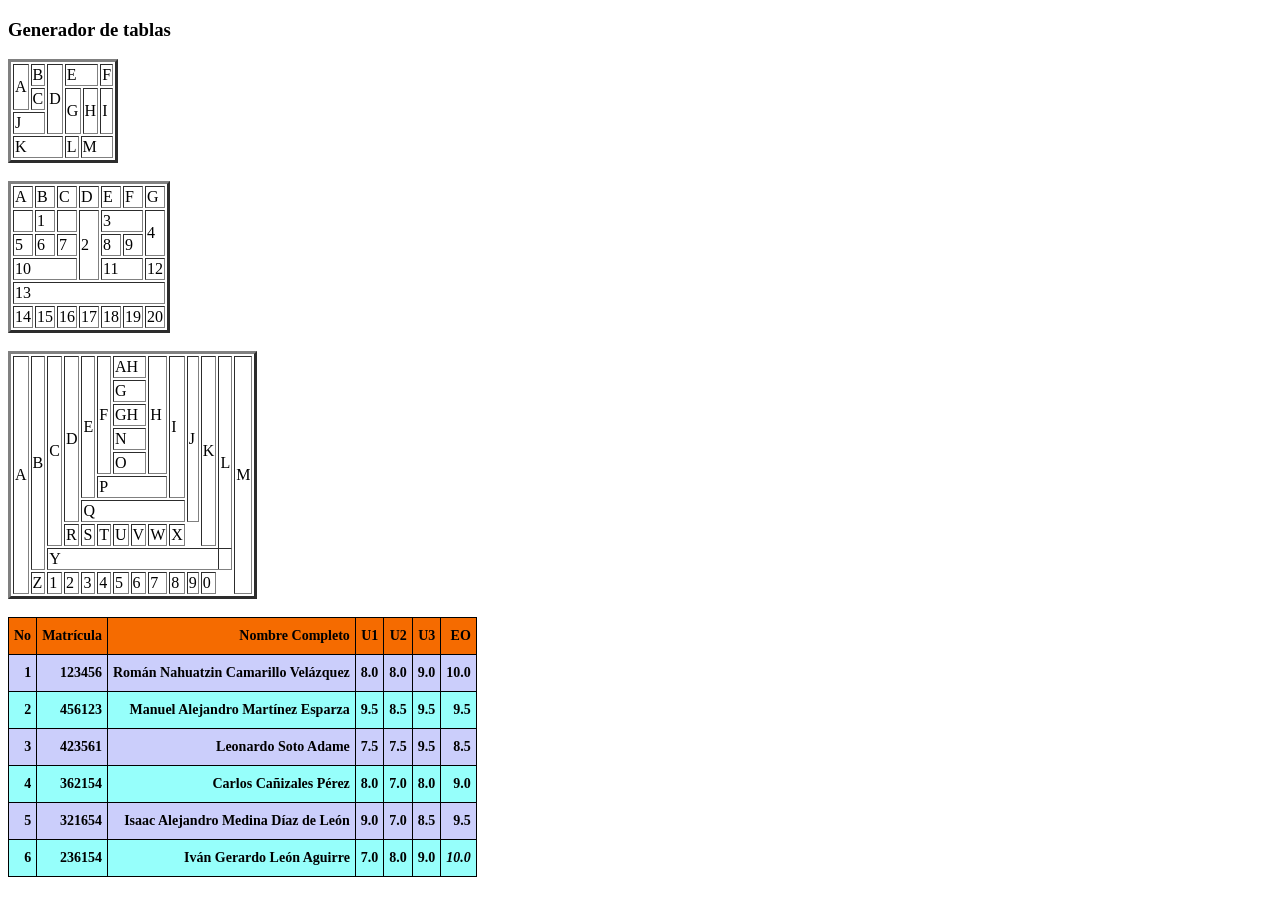
<file: unidad_1/Pag8.1.html>
<!DOCTYPE html>
<html lang="en">
    <head>
        <meta charset="UTF-8" />
        <title>Tablas - ejercicios</title>
    </head>
      <body>
        <h3>Generador de tablas</h3>
        <table border = "3">
            <tr><td rowspan = "2">A</td><td>B</td><td rowspan = "3">D</td><td colspan="4">E</td><td colspan="2">F</td></tr>
            <tr><td>C</td><td colspan = "2" rowspan="2">G</td><td colspan="2" rowspan="2">H</td><td colspan="2" rowspan="2">I</td></tr>
            <tr><td colspan="2">J</td></tr>
            <tr><td colspan="3">K</td><td>L</td><td colspan="33">M</td></tr>
        </table>
        <br>
        <table border = 3>
            <tr><td>A</td><td>B</td><td>C</td><td>D</td><td>E</td><td>F</td><td>G</td></tr>
            <tr><td>&nbsp;</td><td>1</td><td>&nbsp;</td><td rowspan="3">2</td><td colspan="2">3</td><td rowspan="2">4</td></tr>
            <tr><td>5</td><td>6</td><td>7</td><td>8</td><td>9</td></tr>
            <tr><td colspan="3">10</td><td colspan="2">11</td><td>12</td></tr>
            <tr><td colspan = "7">13</td></tr>
            <tr><td>14</td><td>15</td><td>16</td><td>17</td><td>18</td><td>19</td><td>20</td></tr>
        </table>
        <br>
                <table border = "3">
        <tr>
            <td rowspan="10">A</td>
            <td rowspan="9">B</td>
            <td rowspan="8">C</td>
            <td rowspan="7">D</td>
            <td rowspan="6">E</td>
            <td rowspan="5">F</td>
            <td colspan="2">AH</td>
            <td rowspan="5">H</td>
            <td rowspan="6">I</td>
            <td rowspan="7">J</td>
            <td rowspan="8">K</td>
            <td rowspan="9">L</td>
            <td rowspan="11">M</td>
        </tr>
        <tr>
            <td colspan="2">G</td>
        </tr>
        <tr>
            <td colspan="2">GH</td>
        </tr>
        <tr>
            <td colspan="2">N</td>
        </tr>
        <tr>
            <td colspan="2">O</td>
        </tr>
        <tr>
            <td colspan="4">P</td>
        </tr>
        <tr>
            <td colspan="6">Q</td>
        </tr>
        <tr>
            <td>R</td>
            <td>S</td>
            <td>T</td>
            <td>U</td>
            <td>V</td>
            <td>W</td>
            <td>X</td>
        </tr>
        <tr>
            <td colspan="11">Y</td>
        </tr>
        <tr>
            <td>Z</td>
            <td>1</td>
            <td>2</td>
            <td>3</td>
            <td>4</td>
            <td>5</td>
            <td>6</td>
            <td>7</td>
            <td>8</td>
            <td>9</td>
            <td>0</td>
        </tr>
        </table>        <br>

    <style type="text/css">
    .tg  {border-collapse:collapse;border-spacing:0;}
    .tg td{border-color:black;border-style:solid;border-width:1px;font-family:Arial, sans-serif;font-size:14px;
      overflow:hidden;padding:10px 5px;word-break:normal;}
    .tg th{border-color:black;border-style:solid;border-width:1px;font-family:Arial, sans-serif;font-size:14px;
      font-weight:normal;overflow:hidden;padding:10px 5px;word-break:normal;}
    .tg .tg-kfjd{background-color:#96fffb;border-color:#000000;font-family:"Times New Roman", Times, serif !important;font-weight:bold;
      text-align:right;vertical-align:top}
    .tg .tg-frei{background-color:#96fffb;border-color:#000000;font-family:"Times New Roman", Times, serif !important;font-style:italic;
      font-weight:bold;text-align:right;vertical-align:top}
    .tg .tg-enif{background-color:#f56b00;border-color:#000000;font-family:"Times New Roman", Times, serif !important;font-weight:bold;
      text-align:right;vertical-align:top}
    .tg .tg-0gu3{background-color:#cbcefb;border-color:#000000;font-family:"Times New Roman", Times, serif !important;font-weight:bold;
      text-align:right;vertical-align:top}
    </style>
        <table class="tg"><thead>
          <tr>
            <th class="tg-enif" colspan="2">No</th>
            <th class="tg-enif" colspan="5">Matrícula</th>
            <th class="tg-enif" colspan="12">Nombre Completo</th>
            <th class="tg-enif" colspan="2">U1</th>
            <th class="tg-enif" colspan="2">U2</th>
            <th class="tg-enif">U3</th>
            <th class="tg-enif" colspan="2">EO</th>
          </tr></thead>
        <tbody>
          <tr>
            <td class="tg-0gu3" colspan="2">1</td>
            <td class="tg-0gu3" colspan="5">123456</td>
            <td class="tg-0gu3" colspan="12">Román Nahuatzin Camarillo Velázquez</td>
            <td class="tg-0gu3" colspan="2">8.0</td>
            <td class="tg-0gu3" colspan="2">8.0</td>
            <td class="tg-0gu3">9.0</td>
            <td class="tg-0gu3" colspan="2">10.0</td>
          </tr>
          <tr>
            <td class="tg-kfjd" colspan="2">2</td>
            <td class="tg-kfjd" colspan="5">456123</td>
            <td class="tg-kfjd" colspan="12">Manuel Alejandro Martínez Esparza</td>
            <td class="tg-kfjd" colspan="2">9.5</td>
            <td class="tg-kfjd" colspan="2">8.5</td>
            <td class="tg-kfjd">9.5</td>
            <td class="tg-kfjd" colspan="2">9.5</td>
          </tr>
          <tr>
            <td class="tg-0gu3" colspan="2">3</td>
            <td class="tg-0gu3" colspan="5">423561</td>
            <td class="tg-0gu3" colspan="12">Leonardo Soto Adame</td>
            <td class="tg-0gu3" colspan="2">7.5</td>
            <td class="tg-0gu3" colspan="2">7.5</td>
            <td class="tg-0gu3">9.5</td>
            <td class="tg-0gu3" colspan="2">8.5</td>
          </tr>
          <tr>
            <td class="tg-kfjd" colspan="2">4</td>
            <td class="tg-kfjd" colspan="5">362154</td>
            <td class="tg-kfjd" colspan="12">Carlos Cañizales Pérez</td>
            <td class="tg-kfjd" colspan="2">8.0</td>
            <td class="tg-kfjd" colspan="2">7.0</td>
            <td class="tg-kfjd">8.0</td>
            <td class="tg-kfjd" colspan="2">9.0</td>
          </tr>
          <tr>
            <td class="tg-0gu3" colspan="2">5</td>
            <td class="tg-0gu3" colspan="5">321654</td>
            <td class="tg-0gu3" colspan="12">Isaac Alejandro Medina Díaz de León</td>
            <td class="tg-0gu3" colspan="2">9.0</td>
            <td class="tg-0gu3" colspan="2">7.0</td>
            <td class="tg-0gu3">8.5</td>
            <td class="tg-0gu3" colspan="2">9.5</td>
          </tr>
          <tr>
            <td class="tg-kfjd" colspan="2">6</td>
            <td class="tg-kfjd" colspan="5">236154</td>
            <td class="tg-kfjd" colspan="12">Iván Gerardo León Aguirre</td>
            <td class="tg-kfjd" colspan="2">7.0</td>
            <td class="tg-kfjd" colspan="2">8.0</td>
            <td class="tg-kfjd">9.0</td>
            <td class="tg-frei" colspan="2">10.0</td>
          </tr>
        </tbody></table>
  </body>
</html>
</file>
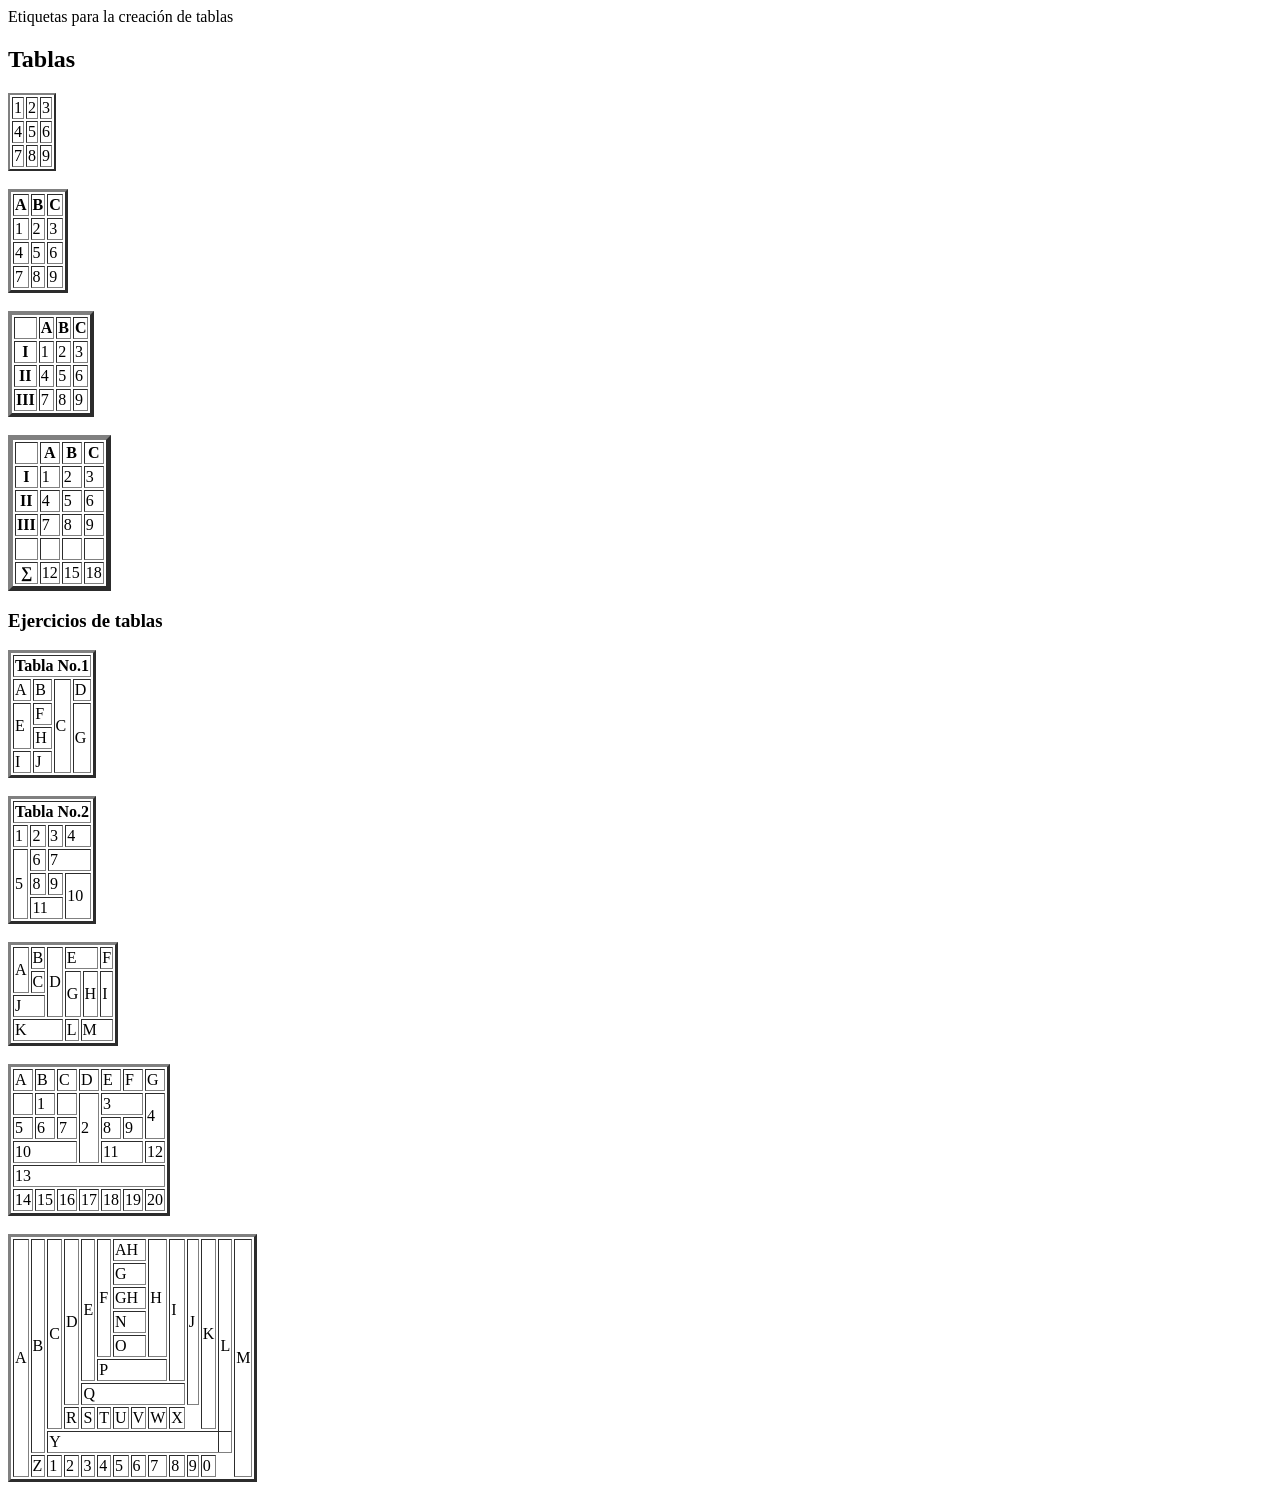
<file: unidad_1/Pag8.html>
<!DOCTYPE html>
<html lang="en">
    <head>
        <meta charset="UTF-8" />
        <title>Tablas</title>
    </head>
    <body>
          Etiquetas para la creación de tablas
        <h2>Tablas</h2>
        <table border="2">
            <tr><td>1</td><td>2</td><td>3</td></tr>
            <tr> <td>4</td><td>5</td><td>6</td></tr>
            <tr><td>7</td><td>8</td><td>9</td></tr>
        </table>
        <br>
           <table border="3">
              <tr><th>A</th> <th>B</th> <th>C</th></tr>
              <tr><td>1</td><td>2</td><td>3</td></tr>
              <tr><td>4</td><td>5</td><td>6</td></tr>
              <tr><td>7</td><td>8</td><td>9</td> </tr>
        </table>
        <br>
        <table border="4">
              <tr><th>&nbsp;</th><th>A</th> <th>B</th> <th>C</th></tr>
              <tr><th>I</th><td>1</td><td>2</td><td>3</td> </tr>
              <tr><th>II</th><td>4</td><td>5</td><td>6</td></tr>
              <tr><th>III</th><td>7</td><td>8</td><td>9</td></tr>
        </table>
        <br>
        <table border="5"> 
            <thead><tr><th>&nbsp;</th><th>A</th> <th>B</th> <th>C</th></tr></thead>
            <tbody>
              <tr><th>I</th><td>1</td><td>2</td><td>3</td> </tr>
              <tr><th>II</th><td>4</td><td>5</td><td>6</td></tr>
              <tr><th>III</th><td>7</td><td>8</td><td>9</td></tr>
              <tr><td>&nbsp;</td><td>&nbsp;</td><td>&nbsp;</td><td>&nbsp;</td></tr>
            </tbody>
            <tfoot><tr><th>&sum;</th><td>12</td><td>15</td><td>18</td></tr></tfoot>
        </table>
        
        <h3>Ejercicios de tablas</h3>
        <table border="3">
            <tr><th colspan="4">Tabla No.1</th></tr>
            <tr><td>A</td><td>B</td><td rowspan="4">C</td><td>D</td></tr>
            <tr><td rowspan="2">E</td><td>F</td><td rowspan ="3">G</td></tr>
            <tr><td>H</td></tr>
            <tr><td>I</td><td>J</td></tr>
        </table>
        <br>
        <table border="3">
            <tr><th colspan="4">Tabla No.2</th></tr>
            <tr><td>1</td><td>2</td><td>3</td><td>4</td></tr>
            <tr><td rowspan="3">5</td><td>6</td><td colspan="2">7</td></tr>
            <tr><td>8</td><td>9</td><td rowspan = "2">10</td></tr>
            <tr><td colspan="2">11</td></tr>
        </table>
        <br>
        <table border = "3">
            <tr><td rowspan = "2">A</td><td>B</td><td rowspan = "3">D</td><td colspan="4">E</td><td colspan="2">F</td></tr>
            <tr><td>C</td><td colspan = "2" rowspan="2">G</td><td colspan="2" rowspan="2">H</td><td colspan="2" rowspan="2">I</td></tr>
            <tr><td colspan="2">J</td></tr>
            <tr><td colspan="3">K</td><td>L</td><td colspan="33">M</td></tr>
        </table>
        <br>
        <table border = 3>
            <tr><td>A</td><td>B</td><td>C</td><td>D</td><td>E</td><td>F</td><td>G</td></tr>
            <tr><td>&nbsp;</td><td>1</td><td>&nbsp;</td><td rowspan="3">2</td><td colspan="2">3</td><td rowspan="2">4</td></tr>
            <tr><td>5</td><td>6</td><td>7</td><td>8</td><td>9</td></tr>
            <tr><td colspan="3">10</td><td colspan="2">11</td><td>12</td></tr>
            <tr><td colspan = "7">13</td></tr>
            <tr><td>14</td><td>15</td><td>16</td><td>17</td><td>18</td><td>19</td><td>20</td></tr>
        </table>
        <br>
        <table border = "3">
        <tr>
            <td rowspan="10">A</td>
            <td rowspan="9">B</td>
            <td rowspan="8">C</td>
            <td rowspan="7">D</td>
            <td rowspan="6">E</td>
            <td rowspan="5">F</td>
            <td colspan="2">AH</td>
            <td rowspan="5">H</td>
            <td rowspan="6">I</td>
            <td rowspan="7">J</td>
            <td rowspan="8">K</td>
            <td rowspan="9">L</td>
            <td rowspan="11">M</td>
        </tr>
        <tr>
            <td colspan="2">G</td>
        </tr>
        <tr>
            <td colspan="2">GH</td>
        </tr>
        <tr>
            <td colspan="2">N</td>
        </tr>
        <tr>
            <td colspan="2">O</td>
        </tr>
        <tr>
            <td colspan="4">P</td>
        </tr>
        <tr>
            <td colspan="6">Q</td>
        </tr>
        <tr>
            <td>R</td>
            <td>S</td>
            <td>T</td>
            <td>U</td>
            <td>V</td>
            <td>W</td>
            <td>X</td>
        </tr>
        <tr>
            <td colspan="11">Y</td>
        </tr>
        <tr>
            <td>Z</td>
            <td>1</td>
            <td>2</td>
            <td>3</td>
            <td>4</td>
            <td>5</td>
            <td>6</td>
            <td>7</td>
            <td>8</td>
            <td>9</td>
            <td>0</td>
        </tr>
    </table>
    </body>
</html>
</file>
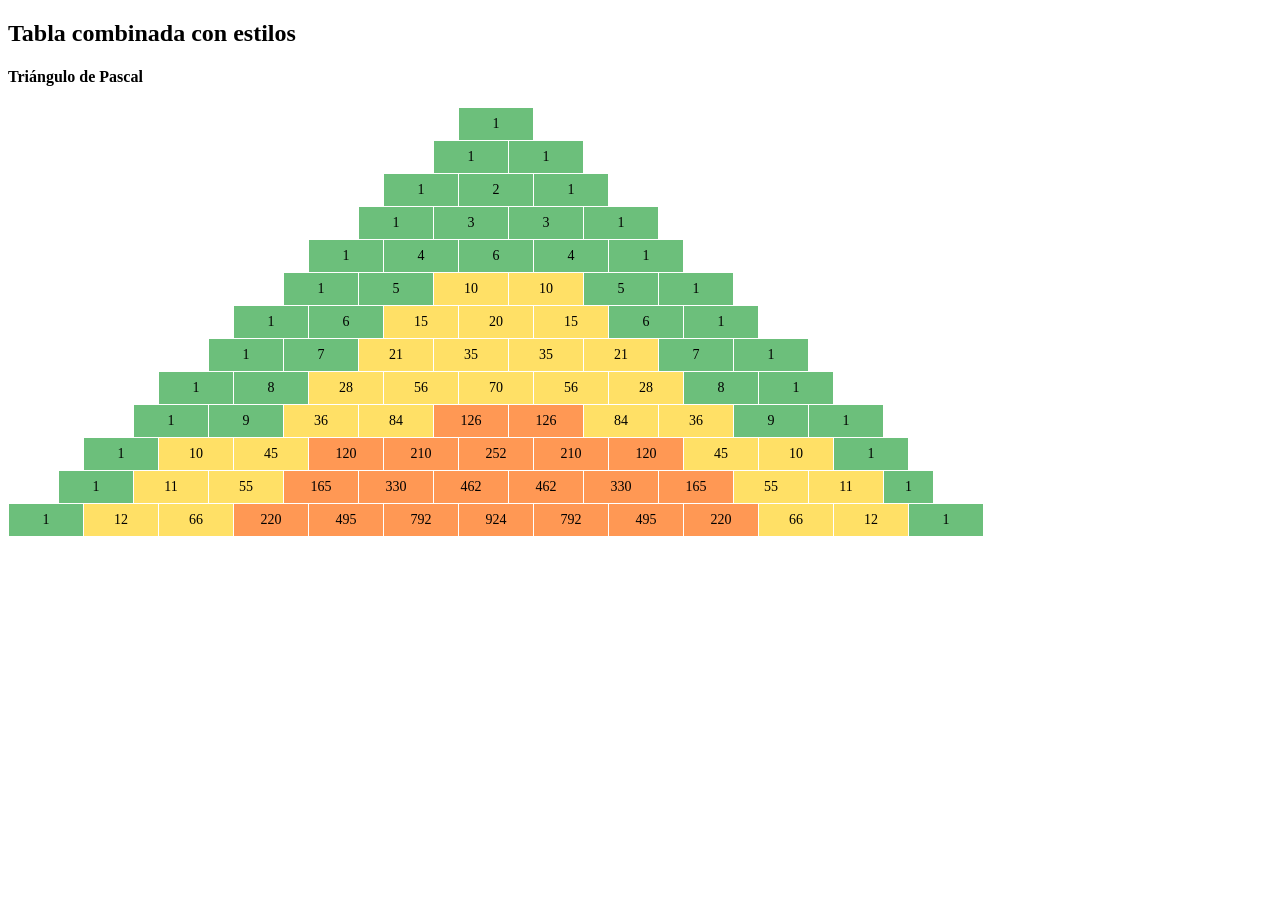
<file: unidad_1/Pag9.html>
<!DOCTYPE html>
<html lang="es">
<head>
    <meta charset="UTF-8" />
    <title>Triángulo de Pascal</title>
    <style type="text/css">
      
        .tg {
            border-collapse: collapse;
        }
        .tg td, .tg th {
            border-color: white;
            border-style: solid;
            border-width: 1px;
            font-size: 14px;
            overflow: hidden;
            padding: 8px 12px;
            word-break: normal;
            text-align: center;
            vertical-align: middle;
            min-width: 25px;
        }
        
        /* Colores planos basados en la cantidad de dígitos */
        .verde { background-color: #6cbf7b; }   /* 1 dígito */
        .amarillo { background-color: #ffe066; } /* 2 dígitos */
        .naranja { background-color: #ff9854; }  /* 3 dígitos */
        
        /* Celdas vacías para dar la forma */
        .empty {
            border: none;
        }
    </style>
</head>
<body>
    <h2>Tabla combinada con estilos</h2>
    <h4>Triángulo de Pascal</h4>
    
    <table class="tg">
        <tbody>
            <tr>
                <td class="empty" colspan="12"></td>
                <td class="verde" colspan="2">1</td>
                <td class="empty" colspan="12"></td>
            </tr>
            <tr>
                <td class="empty" colspan="11"></td>
                <td class="verde" colspan="2">1</td>
                <td class="verde" colspan="2">1</td>
                <td class="empty" colspan="11"></td>
            </tr>
            <tr>
                <td class="empty" colspan="10"></td>
                <td class="verde" colspan="2">1</td>
                <td class="verde" colspan="2">2</td>
                <td class="verde" colspan="2">1</td>
                <td class="empty" colspan="10"></td>
            </tr>
            <tr>
                <td class="empty" colspan="9"></td>
                <td class="verde" colspan="2">1</td>
                <td class="verde" colspan="2">3</td>
                <td class="verde" colspan="2">3</td>
                <td class="verde" colspan="2">1</td>
                <td class="empty" colspan="9"></td>
            </tr>
            <tr>
                <td class="empty" colspan="8"></td>
                <td class="verde" colspan="2">1</td>
                <td class="verde" colspan="2">4</td>
                <td class="verde" colspan="2">6</td>
                <td class="verde" colspan="2">4</td>
                <td class="verde" colspan="2">1</td>
                <td class="empty" colspan="8"></td>
            </tr>
            <tr>
                <td class="empty" colspan="7"></td>
                <td class="verde" colspan="2">1</td>
                <td class="verde" colspan="2">5</td>
                <td class="amarillo" colspan="2">10</td>
                <td class="amarillo" colspan="2">10</td>
                <td class="verde" colspan="2">5</td>
                <td class="verde" colspan="2">1</td>
                <td class="empty" colspan="7"></td>
            </tr>
            <tr>
                <td class="empty" colspan="6"></td>
                <td class="verde" colspan="2">1</td>
                <td class="verde" colspan="2">6</td>
                <td class="amarillo" colspan="2">15</td>
                <td class="amarillo" colspan="2">20</td>
                <td class="amarillo" colspan="2">15</td>
                <td class="verde" colspan="2">6</td>
                <td class="verde" colspan="2">1</td>
                <td class="empty" colspan="6"></td>
            </tr>
            <tr>
                <td class="empty" colspan="5"></td>
                <td class="verde" colspan="2">1</td>
                <td class="verde" colspan="2">7</td>
                <td class="amarillo" colspan="2">21</td>
                <td class="amarillo" colspan="2">35</td>
                <td class="amarillo" colspan="2">35</td>
                <td class="amarillo" colspan="2">21</td>
                <td class="verde" colspan="2">7</td>
                <td class="verde" colspan="2">1</td>
                <td class="empty" colspan="5"></td>
            </tr>
            <tr>
                <td class="empty" colspan="4"></td>
                <td class="verde" colspan="2">1</td>
                <td class="verde" colspan="2">8</td>
                <td class="amarillo" colspan="2">28</td>
                <td class="amarillo" colspan="2">56</td>
                <td class="amarillo" colspan="2">70</td>
                <td class="amarillo" colspan="2">56</td>
                <td class="amarillo" colspan="2">28</td>
                <td class="verde" colspan="2">8</td>
                <td class="verde" colspan="2">1</td>
                <td class="empty" colspan="4"></td>
            </tr>
            <tr>
                <td class="empty" colspan="3"></td>
                <td class="verde" colspan="2">1</td>
                <td class="verde" colspan="2">9</td>
                <td class="amarillo" colspan="2">36</td>
                <td class="amarillo" colspan="2">84</td>
                <td class="naranja" colspan="2">126</td>
                <td class="naranja" colspan="2">126</td>
                <td class="amarillo" colspan="2">84</td>
                <td class="amarillo" colspan="2">36</td>
                <td class="verde" colspan="2">9</td>
                <td class="verde" colspan="2">1</td>
                <td class="empty" colspan="3"></td>
            </tr>
            <tr>
                <td class="empty" colspan="2"></td>
                <td class="verde" colspan="2">1</td>
                <td class="amarillo" colspan="2">10</td>
                <td class="amarillo" colspan="2">45</td>
                <td class="naranja" colspan="2">120</td>
                <td class="naranja" colspan="2">210</td>
                <td class="naranja" colspan="2">252</td>
                <td class="naranja" colspan="2">210</td>
                <td class="naranja" colspan="2">120</td>
                <td class="amarillo" colspan="2">45</td>
                <td class="amarillo" colspan="2">10</td>
                <td class="verde" colspan="2">1</td>
                <td class="empty" colspan="2"></td>
            </tr>
            <tr>
                <td class="empty"></td>
                <td class="verde" colspan="2">1</td>
                <td class="amarillo" colspan="2">11</td>
                <td class="amarillo" colspan="2">55</td>
                <td class="naranja" colspan="2">165</td>
                <td class="naranja" colspan="2">330</td>
                <td class="naranja" colspan="2">462</td>
                <td class="naranja" colspan="2">462</td>
                <td class="naranja" colspan="2">330</td>
                <td class="naranja" colspan="2">165</td>
                <td class="amarillo" colspan="2">55</td>
                <td class="amarillo" colspan="2">11</td>
                <td class="verde" colspan="2">1</td>
                <td class="empty"></td>
            </tr>
            <tr>
                <td class="verde" colspan="2">1</td>
                <td class="amarillo" colspan="2">12</td>
                <td class="amarillo" colspan="2">66</td>
                <td class="naranja" colspan="2">220</td>
                <td class="naranja" colspan="2">495</td>
                <td class="naranja" colspan="2">792</td>
                <td class="naranja" colspan="2">924</td>
                <td class="naranja" colspan="2">792</td>
                <td class="naranja" colspan="2">495</td>
                <td class="naranja" colspan="2">220</td>
                <td class="amarillo" colspan="2">66</td>
                <td class="amarillo" colspan="2">12</td>
                <td class="verde" colspan="2">1</td
            </tr>
        </tbody>
    </table>
  </body>
</html>
</file>
